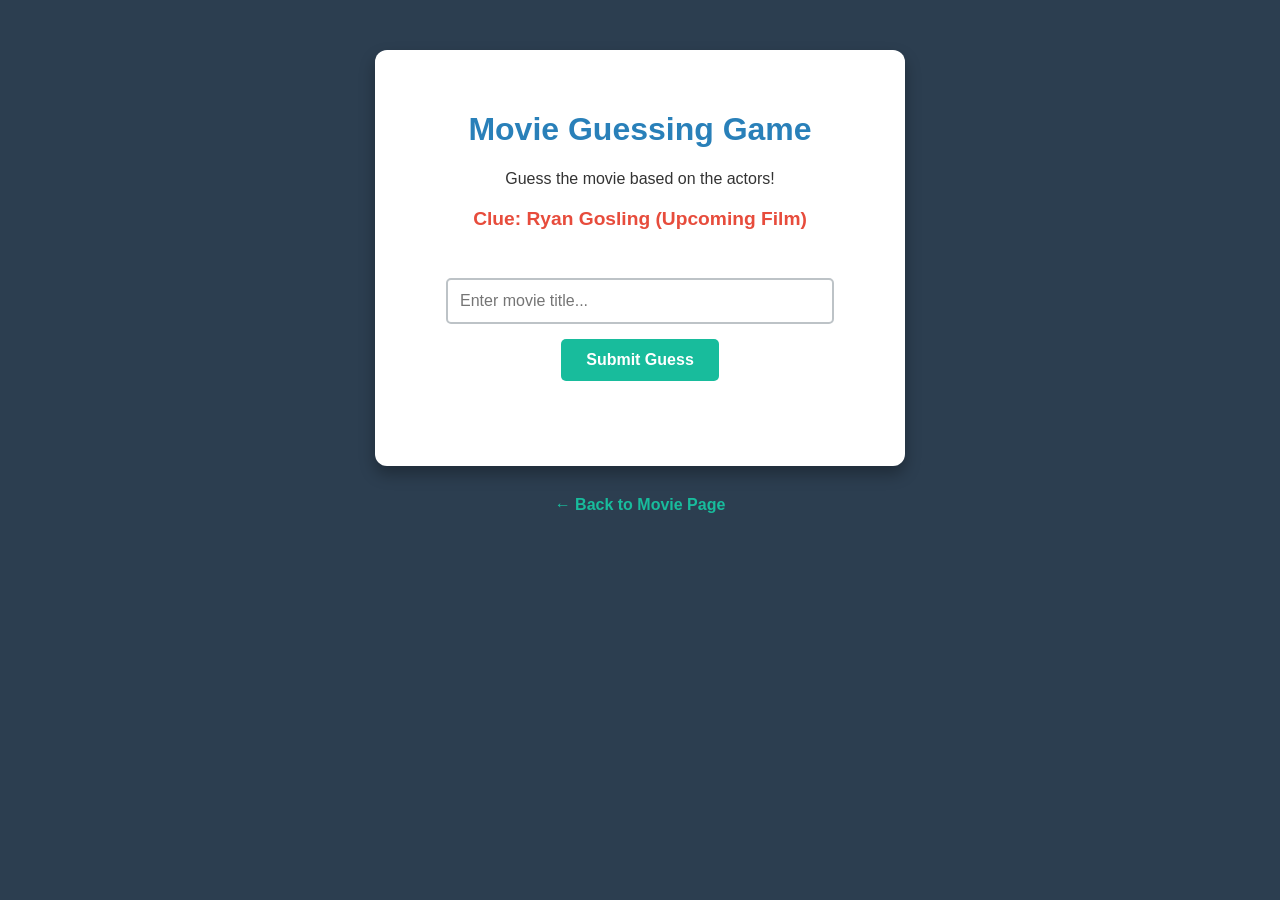
<file: app.html>
<!DOCTYPE html>
<html lang="en">
<head>
    <meta charset="UTF-8">
    <meta name="viewport" content="width=device-width, initial-scale=1.0">
    <title>Guess the Movie App</title>
    <style>
        body { 
            font-family: 'Helvetica Neue', Arial, sans-serif; 
            background-color: #2c3e50; 
            color: white; 
            text-align: center; 
            padding: 50px; 
            margin: 0;
        }
        .game-container { 
            background: white; 
            color: #333; 
            padding: 40px; 
            border-radius: 12px; 
            display: inline-block; 
            box-shadow: 0 8px 16px rgba(0,0,0,0.3);
            max-width: 450px;
            width: 90%;
        }
        h1 { color: #2980b9; }
        #clue { 
            font-size: 1.2em; 
            font-weight: bold; 
            margin: 20px 0; 
            color: #e74c3c;
            min-height: 50px;
        }
        input { 
            padding: 12px; 
            width: 80%; 
            border-radius: 5px; 
            border: 2px solid #bdc3c7; 
            font-size: 1em;
            margin-bottom: 15px;
        }
        button { 
            padding: 12px 25px; 
            background: #18bc9c; 
            color: white; 
            border: none; 
            border-radius: 5px; 
            cursor: pointer; 
            font-size: 1em;
            font-weight: bold;
        }
        button:hover { background: #128f76; }
        #feedback { margin-top: 20px; font-weight: bold; font-size: 1.1em; height: 25px; }
        .back-btn {
            display: inline-block;
            margin-top: 30px;
            color: #18bc9c;
            text-decoration: none;
            font-weight: bold;
        }
    </style>
</head>
<body>
    <div class="game-container">
        <h1>Movie Guessing Game</h1>
        <p>Guess the movie based on the actors!</p>
        
        <div id="clue">Loading clue...</div>
        
        <input type="text" id="guessInput" placeholder="Enter movie title..." onkeydown="if (event.key === 'Enter') checkGuess()">
        <br>
        <button onclick="checkGuess()">Submit Guess</button>
        
        <div id="feedback"></div>
    </div>
    <br>
    <a href="movies.html" class="back-btn">← Back to Movie Page</a>

    <script>
        // Array of your favorite movies and clues
        const moviesList = [
            { name: "Project Hail Mary", actors: "Ryan Gosling (Upcoming Film)" },
            { name: "The Notebook", actors: "Ryan Gosling & Rachel McAdams" },
            { name: "La La Land", actors: "Ryan Gosling & Emma Stone" },
            { name: "Wall-E", actors: "A lonely robot and a plant" },
            { name: "Notting Hill", actors: "Julia Roberts & Hugh Grant" },
            { name: "Ferris Buellers Day Off", actors: "Matthew Broderick & Alan Ruck" },
            { name: "Passengers", actors: "Jennifer Lawrence & Chris Pratt" }
        ];

        let currentIdx = 0;

        // Initialize the first clue
        function loadNextClue() {
            if (currentIdx < moviesList.length) {
                document.getElementById('clue').innerText = "Clue: " + moviesList[currentIdx].actors;
                document.getElementById('guessInput').value = "";
                document.getElementById('feedback').innerText = "";
            } else {
                // End of game
                document.querySelector('.game-container').innerHTML = `
                    <h1>Winner! 🏆</h1>
                    <p>You guessed all my favorite movies!</p>
                    <button onclick="location.reload()">Play Again</button>
                `;
            }
        }

        function checkGuess() {
            const input = document.getElementById('guessInput').value.trim().toLowerCase();
            const correctAnswer = moviesList[currentIdx].name.toLowerCase();

            // Simple check (removes dashes/dots to make it easier for the user)
            if (input.replace(/[^a-z0-9]/g, "") === correctAnswer.replace(/[^a-z0-9]/g, "")) {
                document.getElementById('feedback').style.color = "#27ae60";
                document.getElementById('feedback').innerText = "Correct! 🎉 Next movie coming up...";
                
                // Wait 1.5 seconds then load next clue
                currentIdx++;
                setTimeout(loadNextClue, 1500);
            } else {
                document.getElementById('feedback').style.color = "#c0392b";
                document.getElementById('feedback').innerText = "Try again! ❌";
            }
        }

        // Start the game
        loadNextClue();
    </script>
</body>
</html>
</file>
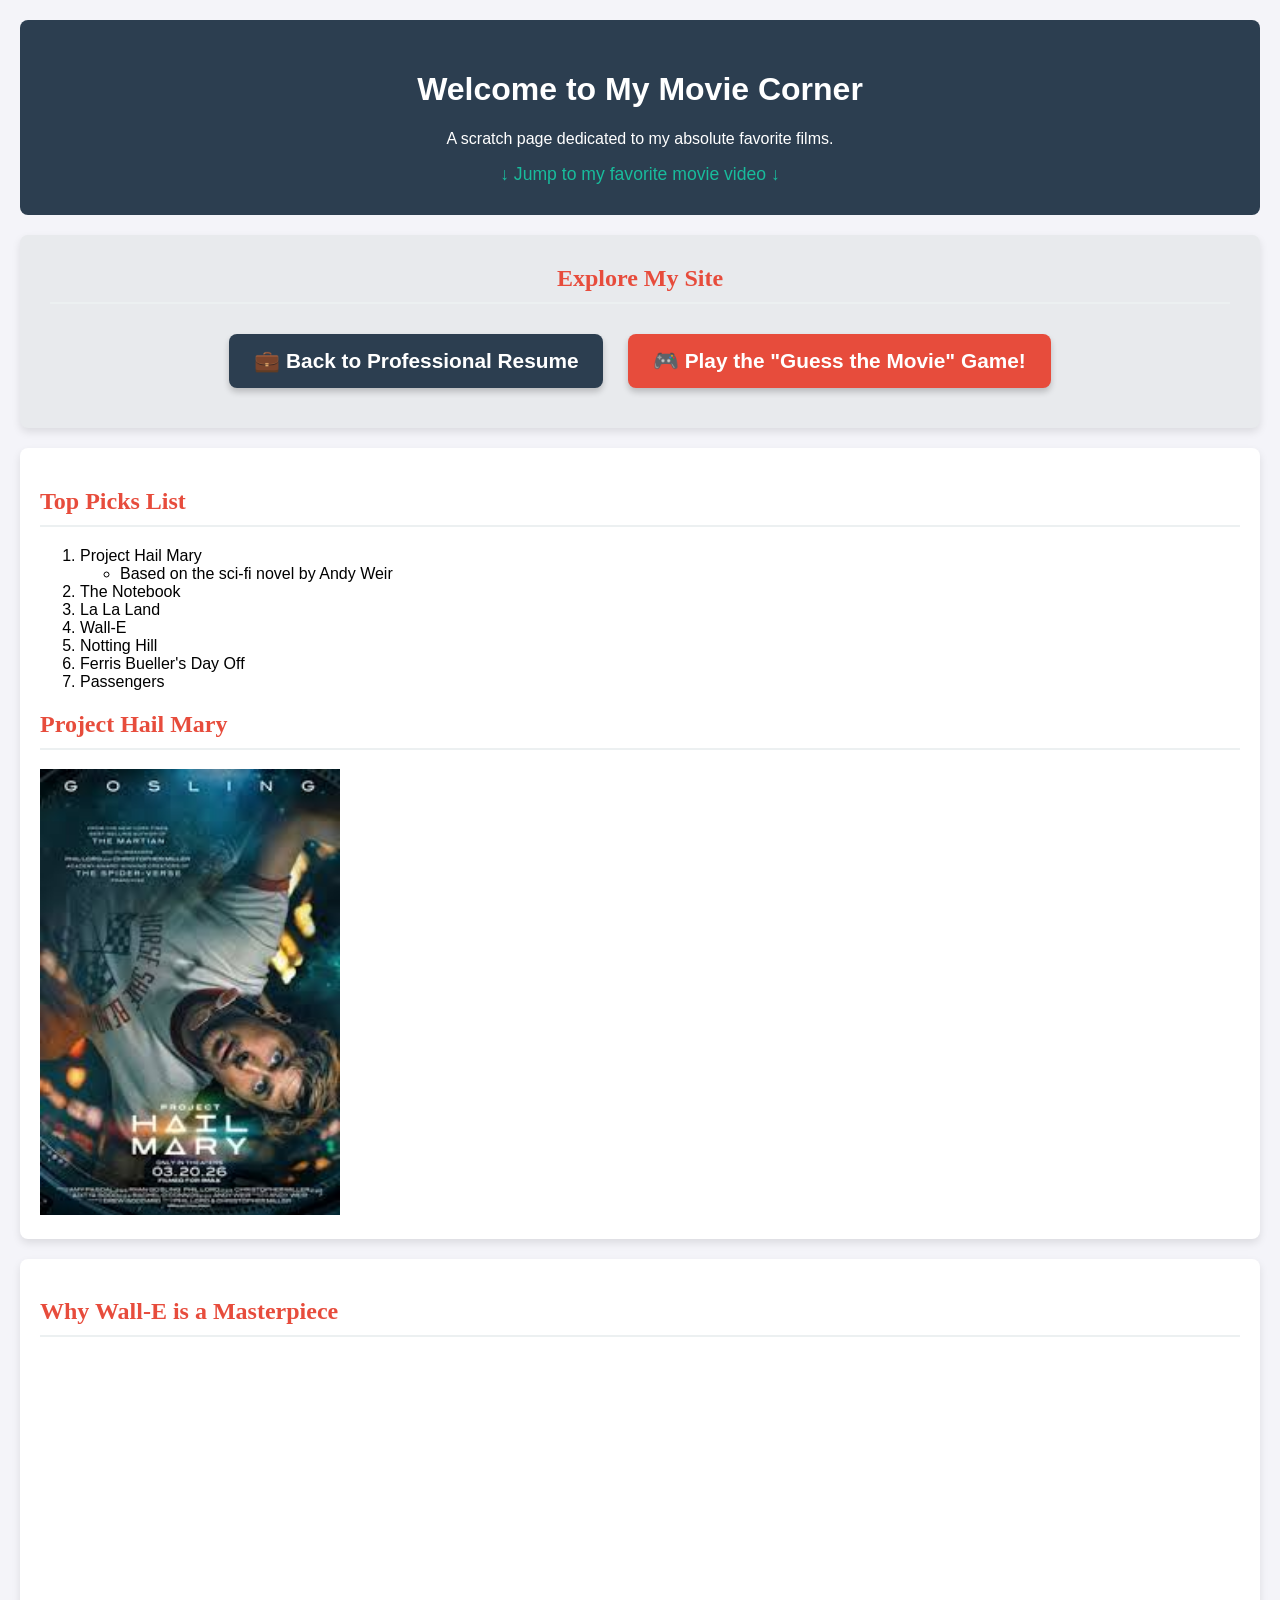
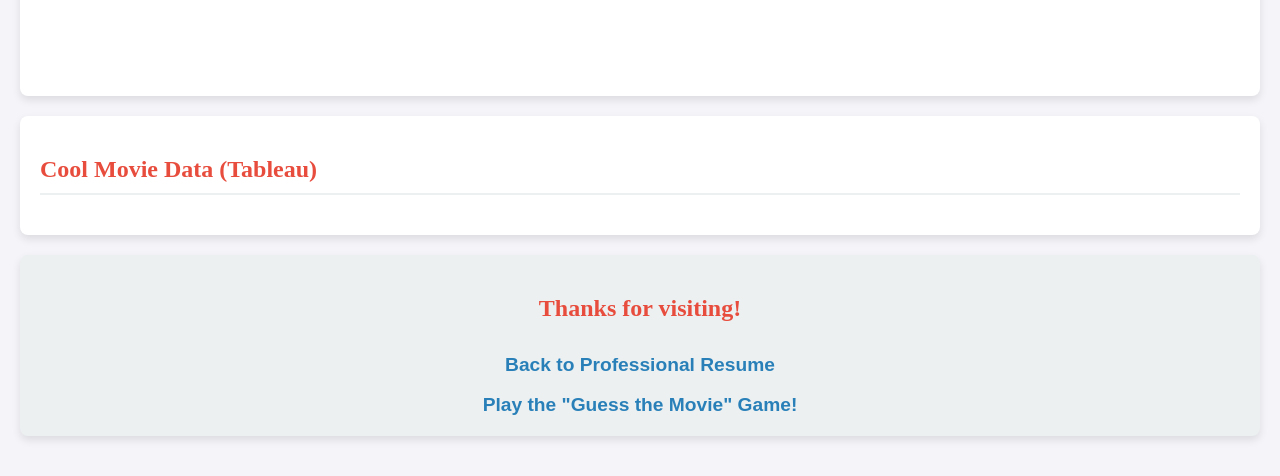
<file: movies.html>
<!DOCTYPE html>
<html lang="en">
<head>
    <meta charset="UTF-8">
    <meta name="viewport" content="width=device-width, initial-scale=1.0">
    <title>My Favorite Movies</title>
    <link rel="stylesheet" href="scratch-styles.css">
</head>
<body>

    <div class="header-block">
        <h1>Welcome to My Movie Corner</h1>
        <p>A scratch page dedicated to my absolute favorite films.</p>
        <a href="#video-section" style="color: #18bc9c; font-size: 1.1em;">↓ Jump to my favorite movie video ↓</a>
    </div>

    <div class="navigation-block" style="padding: 30px; background-color: #e8eaed;">
        <h2 style="margin-top: 0;">Explore My Site</h2>
        <a href="index.html" style="display: inline-block; padding: 15px 25px; background-color: #2c3e50; color: white; border-radius: 8px; font-size: 1.3em; margin: 10px; text-decoration: none; box-shadow: 0 4px 6px rgba(0,0,0,0.2);">💼 Back to Professional Resume</a>
        
        <a href="app.html" style="display: inline-block; padding: 15px 25px; background-color: #e74c3c; color: white; border-radius: 8px; font-size: 1.3em; margin: 10px; text-decoration: none; box-shadow: 0 4px 6px rgba(0,0,0,0.2);">🎮 Play the "Guess the Movie" Game!</a>
    </div>

    <div class="content-block">
        <h2>Top Picks List</h2>
        <ol>
            <li>Project Hail Mary
                <ul>
                    <li>Based on the sci-fi novel by Andy Weir</li>
                </ul>
            </li>
            <li>The Notebook</li>
            <li>La La Land</li>
            <li>Wall-E</li>
            <li>Notting Hill</li>
            <li>Ferris Bueller's Day Off</li>
            <li>Passengers</li>
        </ol>

        <h2>Project Hail Mary</h2>
        <img src="movie-photo.jpg" alt="Project Hail Mary Book Cover" width="300">
    </div>

    <div id="video-section" class="video-block">
        <h2>Why Wall-E is a Masterpiece</h2>
        <iframe width="560" height="315" src="https://www.youtube.com/embed/alIq_wG9FNk" title="YouTube video player" frameborder="0" allow="accelerometer; autoplay; clipboard-write; encrypted-media; gyroscope; picture-in-picture" allowfullscreen></iframe>
    </div>

    <div class="tableau-block">
        <h2>Cool Movie Data (Tableau)</h2>
        <div class='tableauPlaceholder' id='viz1776897950645' style='position: relative; margin: 0 auto;'>
            <noscript>
                <a href='#'><img alt='Walt Disney Movies ' src='https:&#47;&#47;public.tableau.com&#47;static&#47;images&#47;Wa&#47;WaltDisneyMoviesDataPlusMovies&#47;WaltDisneyMovies&#47;1_rss.png' style='border: none' /></a>
            </noscript>
            <object class='tableauViz' style='display:none;'>
                <param name='host_url' value='https%3A%2F%2Fpublic.tableau.com%2F' /> 
                <param name='embed_code_version' value='3' /> 
                <param name='site_root' value='' />
                <param name='name' value='WaltDisneyMoviesDataPlusMovies&#47;WaltDisneyMovies' />
                <param name='tabs' value='no' />
                <param name='toolbar' value='yes' />
                <param name='static_image' value='https:&#47;&#47;public.tableau.com&#47;static&#47;images&#47;Wa&#47;WaltDisneyMoviesDataPlusMovies&#47;WaltDisneyMovies&#47;1.png' /> 
                <param name='animate_transition' value='yes' />
                <param name='display_static_image' value='yes' />
                <param name='display_spinner' value='yes' />
                <param name='display_overlay' value='yes' />
                <param name='display_count' value='yes' />
                <param name='language' value='en-US' />
            </object>
        </div>                
        <script type='text/javascript'>                    
            var divElement = document.getElementById('viz1776897950645');                    
            var vizElement = divElement.getElementsByTagName('object')[0];                    
            vizElement.style.width='100%';vizElement.style.height=(divElement.offsetWidth*0.65)+'px';                    
            var scriptElement = document.createElement('script');                    
            scriptElement.src = 'https://public.tableau.com/javascripts/api/viz_v1.js';                    
            vizElement.parentNode.insertBefore(scriptElement, vizElement);                
        </script>
        </div>

    <div class="navigation-block">
        <h2>Thanks for visiting!</h2>
        <a href="index.html">Back to Professional Resume</a><br><br>
        <a href="app.html">Play the "Guess the Movie" Game!</a>
    </div>

</body>
</html>
</file>
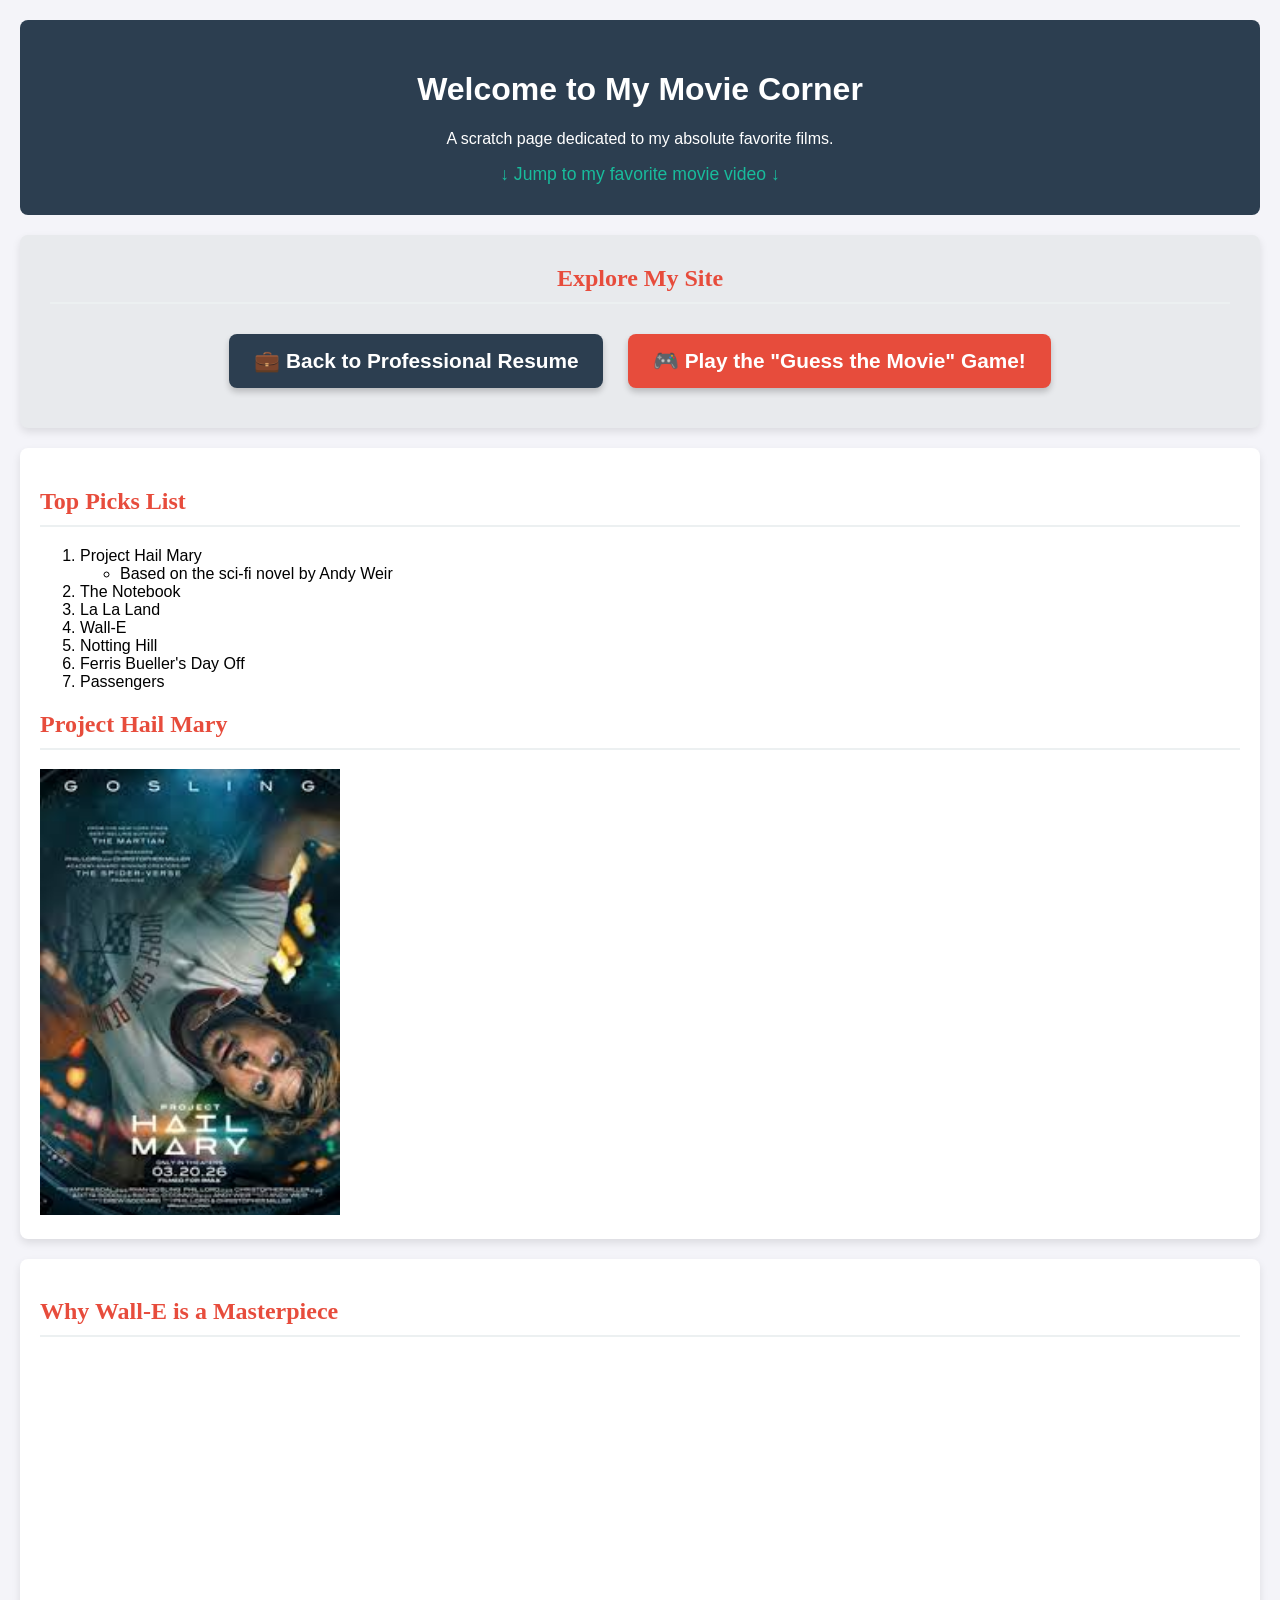
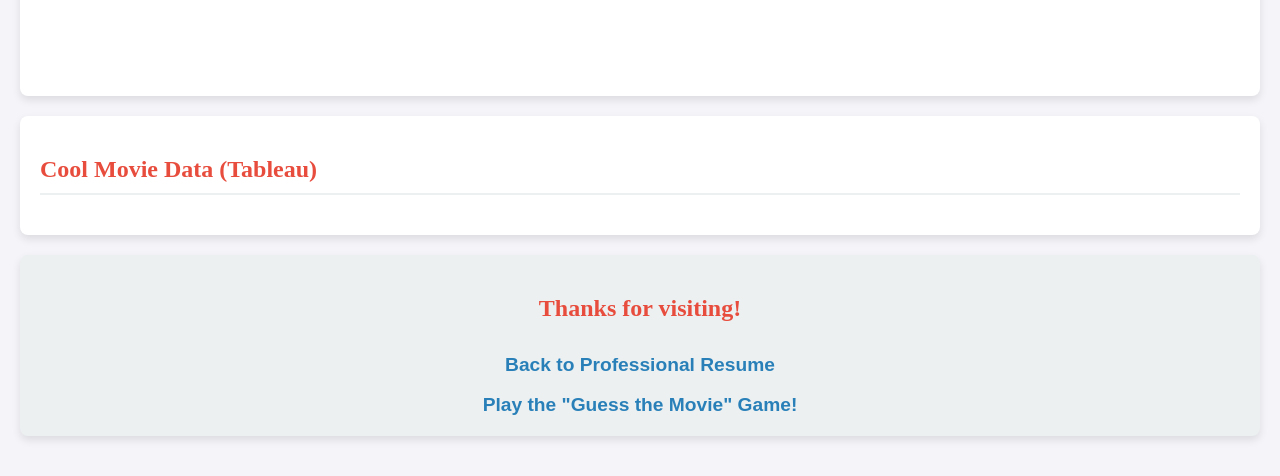
<file: startbootstrap-resume-gh-pages/movies.html>
<!DOCTYPE html>
<html lang="en">
<head>
    <meta charset="UTF-8">
    <meta name="viewport" content="width=device-width, initial-scale=1.0">
    <title>My Favorite Movies</title>
    <link rel="stylesheet" href="scratch-styles.css">
</head>
<body>

    <div class="header-block">
        <h1>Welcome to My Movie Corner</h1>
        <p>A scratch page dedicated to my absolute favorite films.</p>
        <a href="#video-section" style="color: #18bc9c; font-size: 1.1em;">↓ Jump to my favorite movie video ↓</a>
    </div>

    <div class="navigation-block" style="padding: 30px; background-color: #e8eaed;">
        <h2 style="margin-top: 0;">Explore My Site</h2>
        <a href="index.html" style="display: inline-block; padding: 15px 25px; background-color: #2c3e50; color: white; border-radius: 8px; font-size: 1.3em; margin: 10px; text-decoration: none; box-shadow: 0 4px 6px rgba(0,0,0,0.2);">💼 Back to Professional Resume</a>
        
        <a href="app.html" style="display: inline-block; padding: 15px 25px; background-color: #e74c3c; color: white; border-radius: 8px; font-size: 1.3em; margin: 10px; text-decoration: none; box-shadow: 0 4px 6px rgba(0,0,0,0.2);">🎮 Play the "Guess the Movie" Game!</a>
    </div>

    <div class="content-block">
        <h2>Top Picks List</h2>
        <ol>
            <li>Project Hail Mary
                <ul>
                    <li>Based on the sci-fi novel by Andy Weir</li>
                </ul>
            </li>
            <li>The Notebook</li>
            <li>La La Land</li>
            <li>Wall-E</li>
            <li>Notting Hill</li>
            <li>Ferris Bueller's Day Off</li>
            <li>Passengers</li>
        </ol>

        <h2>Project Hail Mary</h2>
        <img src="movie-photo.jpg" alt="Project Hail Mary Book Cover" width="300">
    </div>

    <div id="video-section" class="video-block">
        <h2>Why Wall-E is a Masterpiece</h2>
        <iframe width="560" height="315" src="https://www.youtube.com/embed/alIq_wG9FNk" title="YouTube video player" frameborder="0" allow="accelerometer; autoplay; clipboard-write; encrypted-media; gyroscope; picture-in-picture" allowfullscreen></iframe>
    </div>

    <div class="tableau-block">
        <h2>Cool Movie Data (Tableau)</h2>
        <div class='tableauPlaceholder' id='viz1713823456789' style='position: relative'>
            <noscript><a href='#'><img alt='Movie Data ' src='https://public.tableau.com/static/images/Wo/WorldofMovies/Dashboard/1_rss.png' style='border: none' /></a></noscript>
            <object class='tableauViz'  style='display:none;'>
                <param name='host_url' value='https%3A%2F%2Fpublic.tableau.com%2F' /> 
                <param name='embed_code_version' value='3' /> 
                <param name='site_root' value='' />
                <param name='name' value='WorldofMovies&#47;Dashboard' />
                <param name='tabs' value='no' />
                <param name='toolbar' value='yes' />
                <param name='animate_transition' value='yes' />
                <param name='display_static_image' value='yes' />
                <param name='display_spinner' value='yes' />
                <param name='display_overlay' value='yes' />
                <param name='display_count' value='yes' />
                <param name='language' value='en-US' />
            </object>
        </div>
        <script type='text/javascript'>
            var divElement = document.getElementById('viz1713823456789');
            var vizElement = divElement.getElementsByTagName('object')[0];
            vizElement.style.width='100%';vizElement.style.height='600px';
            var scriptElement = document.createElement('script');
            scriptElement.src = 'https://public.tableau.com/javascripts/api/viz_v1.js';
            vizElement.parentNode.insertBefore(scriptElement, vizElement);
        </script>
    </div>

    <div class="navigation-block">
        <h2>Thanks for visiting!</h2>
        <a href="index.html">Back to Professional Resume</a><br><br>
        <a href="app.html">Play the "Guess the Movie" Game!</a>
    </div>

</body>
</html>
</file>
<file: scratch-styles.css>
/* 1. Custom Background Color */
body {
    background-color: #f4f4f9; 
    /* 2. Font Family */
    font-family: 'Helvetica Neue', Arial, sans-serif; 
    margin: 0;
    padding: 20px;
}

/* Div 1 for positioning */
.header-block {
    text-align: center;
    background-color: #2c3e50;
    /* 3. Font Color */
    color: white; 
    padding: 30px;
    border-radius: 8px;
    margin-bottom: 20px;
}

.header-block a {
    color: #18bc9c;
    text-decoration: none;
}

/* Div 2 for positioning */
.content-block, .video-block, .tableau-block, .navigation-block {
    background-color: white;
    padding: 20px;
    margin-bottom: 20px;
    border-radius: 8px;
    box-shadow: 0 4px 8px rgba(0,0,0,0.1);
}

/* 4. Another Font Color & Family style definition */
h2 {
    color: #e74c3c;
    font-family: 'Georgia', serif; 
    border-bottom: 2px solid #ecf0f1;
    padding-bottom: 10px;
}

/* Div 3 for positioning */
.navigation-block {
    text-align: center;
    background-color: #ecf0f1;
}

.navigation-block a {
    font-weight: bold;
    color: #2980b9;
    text-decoration: none;
    font-size: 1.2em;
}
</file>
<file: startbootstrap-resume-gh-pages/scratch-styles.css>
/* 1. Custom Background Color */
body {
    background-color: #f4f4f9; 
    /* 2. Font Family */
    font-family: 'Helvetica Neue', Arial, sans-serif; 
    margin: 0;
    padding: 20px;
}

/* Div 1 for positioning */
.header-block {
    text-align: center;
    background-color: #2c3e50;
    /* 3. Font Color */
    color: white; 
    padding: 30px;
    border-radius: 8px;
    margin-bottom: 20px;
}

.header-block a {
    color: #18bc9c;
    text-decoration: none;
}

/* Div 2 for positioning */
.content-block, .video-block, .tableau-block, .navigation-block {
    background-color: white;
    padding: 20px;
    margin-bottom: 20px;
    border-radius: 8px;
    box-shadow: 0 4px 8px rgba(0,0,0,0.1);
}

/* 4. Another Font Color & Family style definition */
h2 {
    color: #e74c3c;
    font-family: 'Georgia', serif; 
    border-bottom: 2px solid #ecf0f1;
    padding-bottom: 10px;
}

/* Div 3 for positioning */
.navigation-block {
    text-align: center;
    background-color: #ecf0f1;
}

.navigation-block a {
    font-weight: bold;
    color: #2980b9;
    text-decoration: none;
    font-size: 1.2em;
}
</file>
